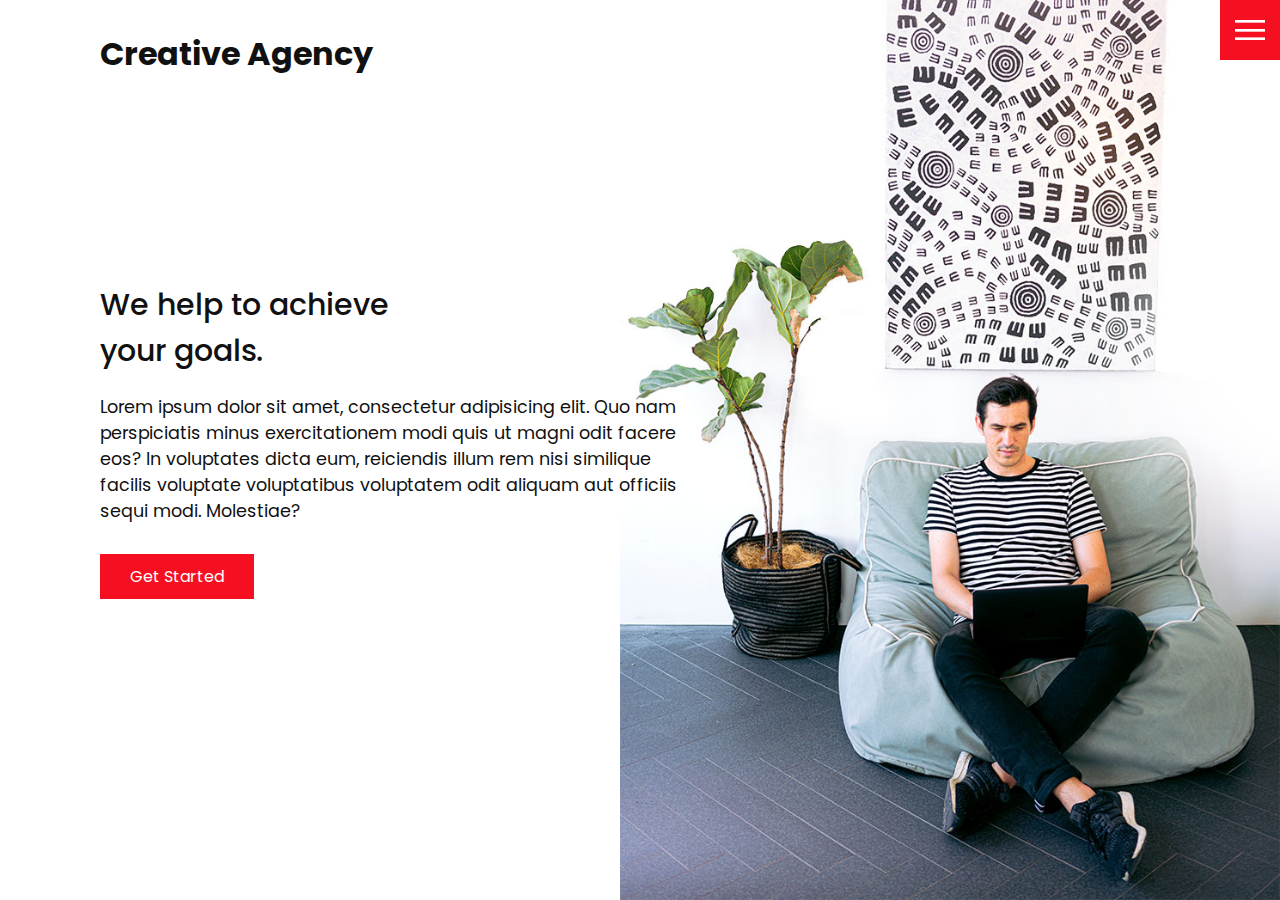
<file: index.html>
<!DOCTYPE html>
<html lang="en">
  <head>
    <meta charset="UTF-8" />
    <meta http-equiv="X-UA-Compatible" content="IE=edge" />
    <meta name="viewport" content="width=device-width, initial-scale=1.0" />
    <title>Creative Agency</title>
    <link rel="stylesheet" href="css/style.css" />
  </head>
  <body>
    <header>
      <div class="logo">Creative Agency</div>
      <div class="toggle"></div>
      <div class="navigation">
        <ul>
          <li><a href="index.html">Home</a></li>
          <li><a href="services.html">Services</a></li>
          <li><a href="work.html">Work</a></li>
          <li><a href="contact.html">Contact</a></li>
        </ul>

        <div class="social-bar">
          <ul>
            <li>
              <a href="https://facebook.com">
                <img src="images/facebook.png" target="_blank" alt="" />
              </a>
            </li>
            <li>
              <a href="https://twitter.com">
                <img src="images/twitter.png" target="_blank" alt="" />
              </a>
            </li>
            <li>
              <a href="https://instagram.com">
                <img src="images/instagram.png" target="_blank" alt="" />
              </a>
            </li>
          </ul>

          <a href="mailto:you@email.com" class="email-icon">
            <img src="images/email.png" alt="" />
          </a>
        </div>
      </div>
    </header>

    <section class="home">
      <img src="images/home-img.jpg" class="home-img" alt="" />
      <div class="home-content">
        <h1>
          We help to achieve <br />
          your goals.
        </h1>
        <p>
          Lorem ipsum dolor sit amet, consectetur adipisicing elit. Quo nam
          perspiciatis minus exercitationem modi quis ut magni odit facere eos?
          In voluptates dicta eum, reiciendis illum rem nisi similique facilis
          voluptate voluptatibus voluptatem odit aliquam aut officiis sequi
          modi. Molestiae?
        </p>
        <a href="contact.html" class="btn">Get Started</a>
      </div>
    </section>
    <script src="js/script.js"></script>
  </body>
</html>
</file>
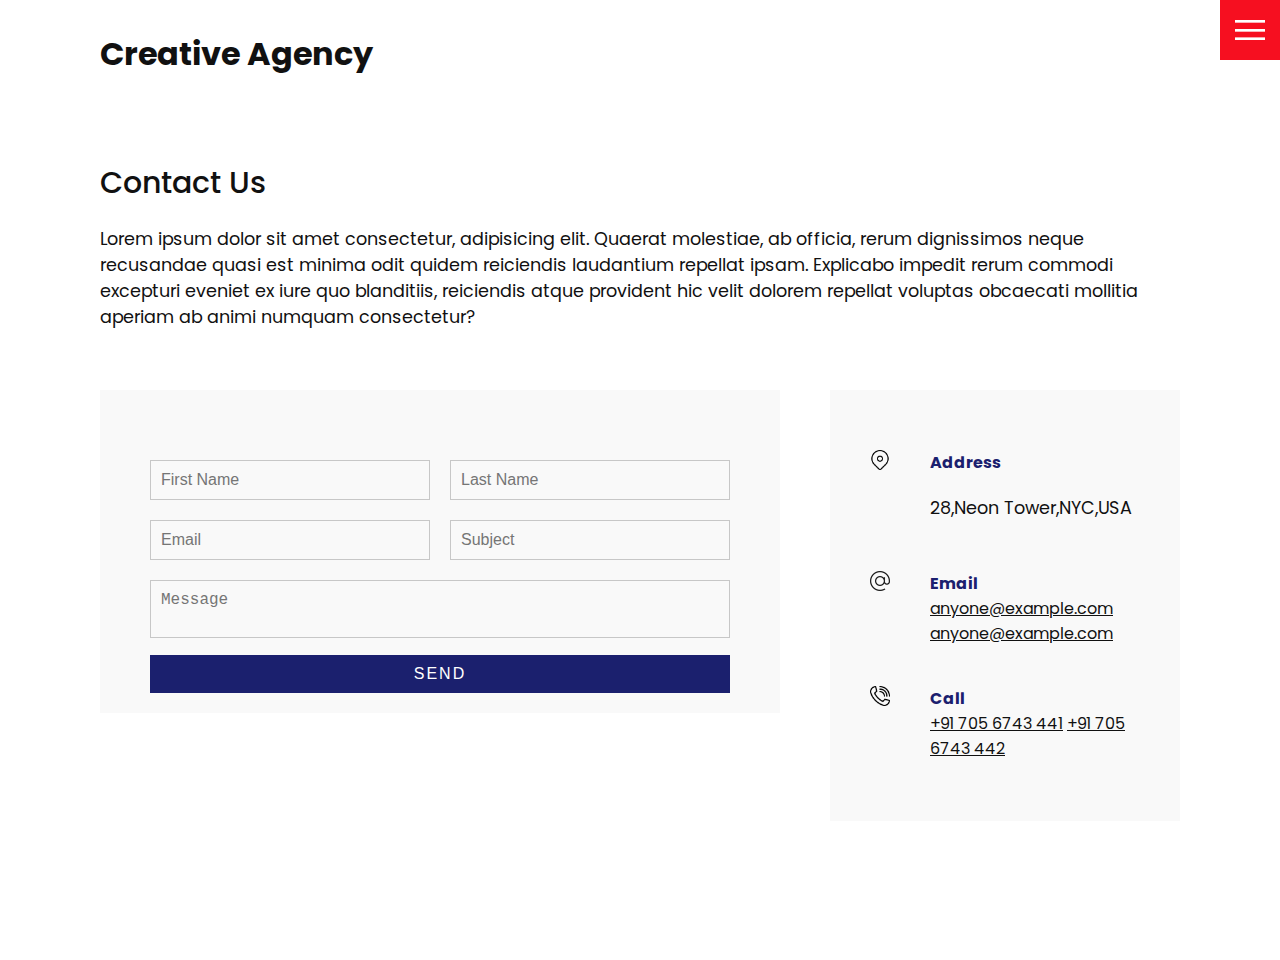
<file: contact.html>
<!DOCTYPE html>
<html lang="en">
  <head>
    <meta charset="UTF-8" />
    <meta http-equiv="X-UA-Compatible" content="IE=edge" />
    <meta name="viewport" content="width=device-width, initial-scale=1.0" />
    <title>Creative Agency</title>
    <link rel="stylesheet" href="css/style.css" />
  </head>
  <body>
    <header>
      <div class="logo">Creative Agency</div>
      <div class="toggle"></div>
      <div class="navigation">
        <ul>
          <li><a href="index.html">Home</a></li>
          <li><a href="services.html">Services</a></li>
          <li><a href="work.html">Work</a></li>
          <li><a href="contact.html">Contact</a></li>
        </ul>

        <div class="social-bar">
          <ul>
            <li>
              <a href="https://facebook.com">
                <img src="images/facebook.png" target="_blank" alt="" />
              </a>
            </li>
            <li>
              <a href="https://twitter.com">
                <img src="images/twitter.png" target="_blank" alt="" />
              </a>
            </li>
            <li>
              <a href="https://instagram.com">
                <img src="images/instagram.png" target="_blank" alt="" />
              </a>
            </li>
          </ul>

          <a href="mailto:you@email.com" class="email-icon">
            <img src="images/email.png" alt="" />
          </a>
        </div>
      </div>
    </header>

    <section>
      <div class="title">
        <h1>Contact Us</h1>
        <p>
          Lorem ipsum dolor sit amet consectetur, adipisicing elit. Quaerat
          molestiae, ab officia, rerum dignissimos neque recusandae quasi est
          minima odit quidem reiciendis laudantium repellat ipsam. Explicabo
          impedit rerum commodi excepturi eveniet ex iure quo blanditiis,
          reiciendis atque provident hic velit dolorem repellat voluptas
          obcaecati mollitia aperiam ab animi numquam consectetur?
        </p>
      </div>
      <div class="contact">
        <div class="contact-form">
          <form>
            <div class="row">
              <div class="input50">
                <input type="text" placeholder="First Name" />
              </div>
              <div class="input50">
                <input type="text" placeholder="Last Name" />
              </div>
            </div>
            <div class="row">
              <div class="input50">
                <input type="text" placeholder="Email" />
              </div>
              <div class="input50">
                <input type="text" placeholder="Subject" />
              </div>
            </div>

            <div class="row">
              <div class="input100">
                <textarea placeholder="Message"></textarea>
              </div>
            </div>

            <div class="row">
              <div class="input100">
                <input type="submit" value="Send" />
              </div>
            </div>
          </form>
        </div>

        <div class="contact-info">
          <div class="info-box">
            <img src="images/address.png" class="contact-icon" alt="" />

            <div class="details">
              <h4>Address</h4>
              <p>28,Neon Tower,NYC,USA</p>
            </div>
          </div>
          <div class="info-box">
            <img src="images/email.png" class="contact-icon" alt="" />

            <div class="details">
              <h4>Email</h4>
              <a href="mailto:anyone@example.com">anyone@example.com</a>
              <a href="mailto:anyone@example.com">anyone@example.com</a>
            </div>
          </div>
          <div class="info-box">
            <img src="images/call.png" class="contact-icon" alt="" />

            <div class="details">
              <h4>Call</h4>
              <a href="tel:+917056743441">+91 705 6743 441</a>
              <a href="tel:+917056743442">+91 705 6743 442</a>
            </div>
          </div>
        </div>
      </div>
    </section>
    <script src="js/script.js"></script>
  </body>
</html>
</file>
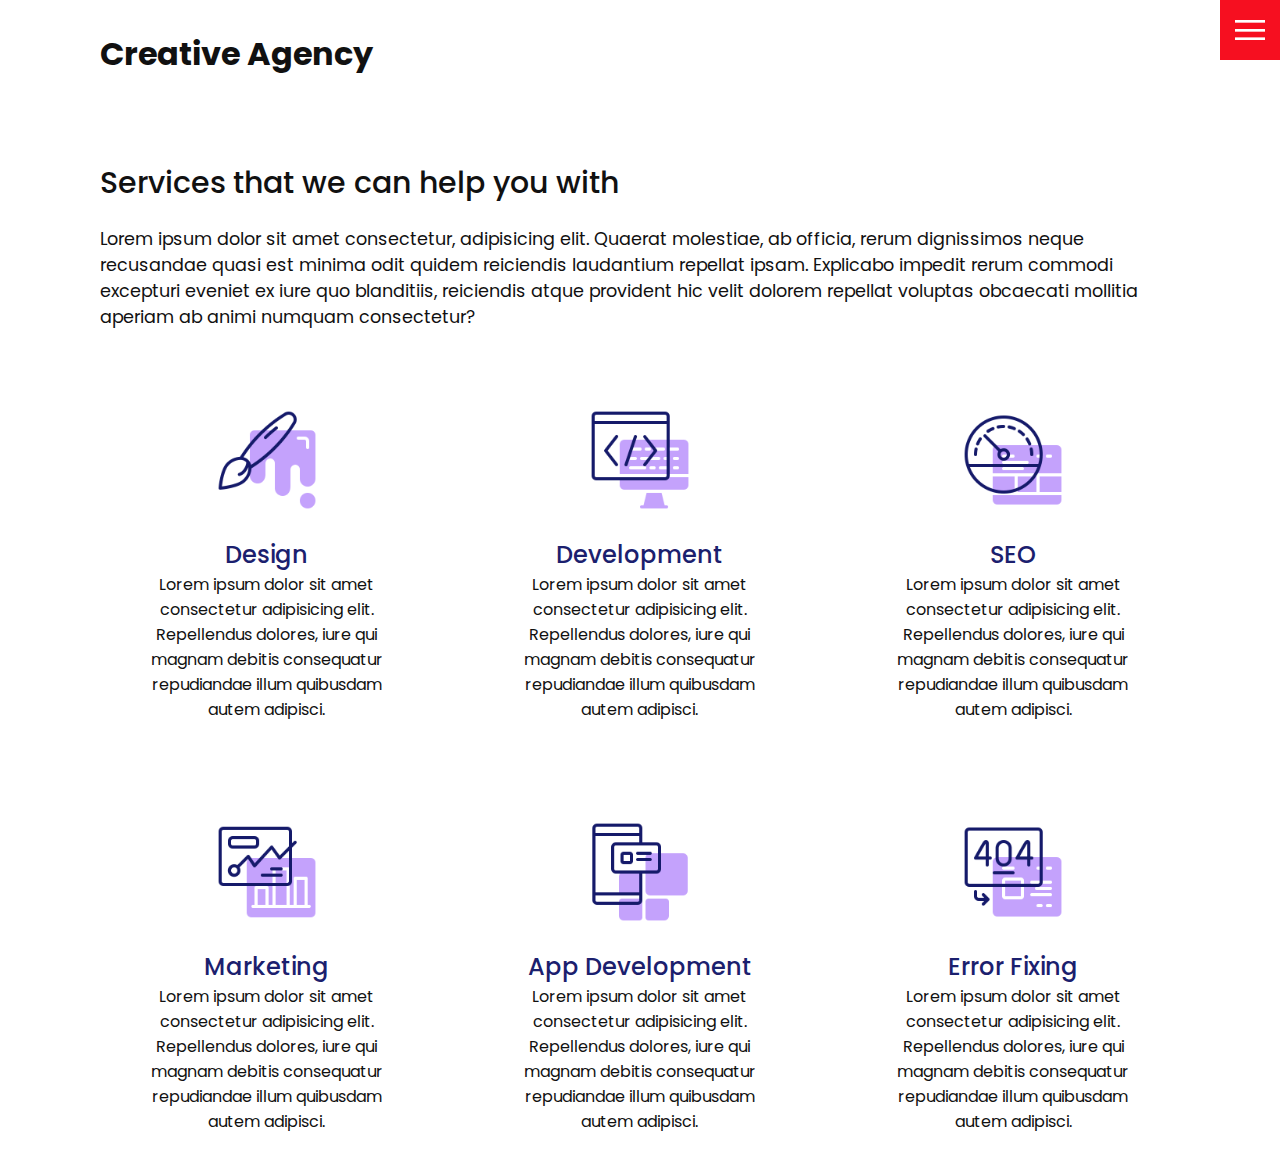
<file: services.html>
<!DOCTYPE html>
<html lang="en">
  <head>
    <meta charset="UTF-8" />
    <meta http-equiv="X-UA-Compatible" content="IE=edge" />
    <meta name="viewport" content="width=device-width, initial-scale=1.0" />
    <title>Creative Agency</title>
    <link rel="stylesheet" href="css/style.css" />
  </head>
  <body>
    <header>
      <div class="logo">Creative Agency</div>
      <div class="toggle"></div>
      <div class="navigation">
        <ul>
          <li><a href="index.html">Home</a></li>
          <li><a href="services.html">Services</a></li>
          <li><a href="work.html">Work</a></li>
          <li><a href="contact.html">Contact</a></li>
        </ul>

        <div class="social-bar">
          <ul>
            <li>
              <a href="https://facebook.com">
                <img src="images/facebook.png" target="_blank" alt="" />
              </a>
            </li>
            <li>
              <a href="https://twitter.com">
                <img src="images/twitter.png" target="_blank" alt="" />
              </a>
            </li>
            <li>
              <a href="https://instagram.com">
                <img src="images/instagram.png" target="_blank" alt="" />
              </a>
            </li>
          </ul>

          <a href="mailto:you@email.com" class="email-icon">
            <img src="images/email.png" alt="" />
          </a>
        </div>
      </div>
    </header>

    <section>
      <div class="title">
        <h1>Services that we can help you with</h1>
        <p>
          Lorem ipsum dolor sit amet consectetur, adipisicing elit. Quaerat
          molestiae, ab officia, rerum dignissimos neque recusandae quasi est
          minima odit quidem reiciendis laudantium repellat ipsam. Explicabo
          impedit rerum commodi excepturi eveniet ex iure quo blanditiis,
          reiciendis atque provident hic velit dolorem repellat voluptas
          obcaecati mollitia aperiam ab animi numquam consectetur?
        </p>
      </div>
      <div class="services">
        <div class="service">
          <div class="icon">
            <img src="images/001.png" alt="" />
          </div>
          <h2>Design</h2>
          Lorem ipsum dolor sit amet consectetur adipisicing elit. Repellendus
          dolores, iure qui magnam debitis consequatur repudiandae illum
          quibusdam autem adipisci.
        </div>
        <div class="service">
          <div class="icon">
            <img src="images/002.png" alt="" />
          </div>
          <h2>Development</h2>
          Lorem ipsum dolor sit amet consectetur adipisicing elit. Repellendus
          dolores, iure qui magnam debitis consequatur repudiandae illum
          quibusdam autem adipisci.
        </div>
        <div class="service">
          <div class="icon">
            <img src="images/003.png" alt="" />
          </div>
          <h2>SEO</h2>
          Lorem ipsum dolor sit amet consectetur adipisicing elit. Repellendus
          dolores, iure qui magnam debitis consequatur repudiandae illum
          quibusdam autem adipisci.
        </div>
        <div class="service">
          <div class="icon">
            <img src="images/004.png" alt="" />
          </div>
          <h2>Marketing</h2>
          Lorem ipsum dolor sit amet consectetur adipisicing elit. Repellendus
          dolores, iure qui magnam debitis consequatur repudiandae illum
          quibusdam autem adipisci.
        </div>
        <div class="service">
          <div class="icon">
            <img src="images/005.png" alt="" />
          </div>
          <h2>App Development</h2>
          Lorem ipsum dolor sit amet consectetur adipisicing elit. Repellendus
          dolores, iure qui magnam debitis consequatur repudiandae illum
          quibusdam autem adipisci.
        </div>
        <div class="service">
          <div class="icon">
            <img src="images/006.png" alt="" />
          </div>
          <h2>Error Fixing</h2>
          Lorem ipsum dolor sit amet consectetur adipisicing elit. Repellendus
          dolores, iure qui magnam debitis consequatur repudiandae illum
          quibusdam autem adipisci.
        </div>
      </div>
    </section>
    <script src="js/script.js"></script>
  </body>
</html>
</file>
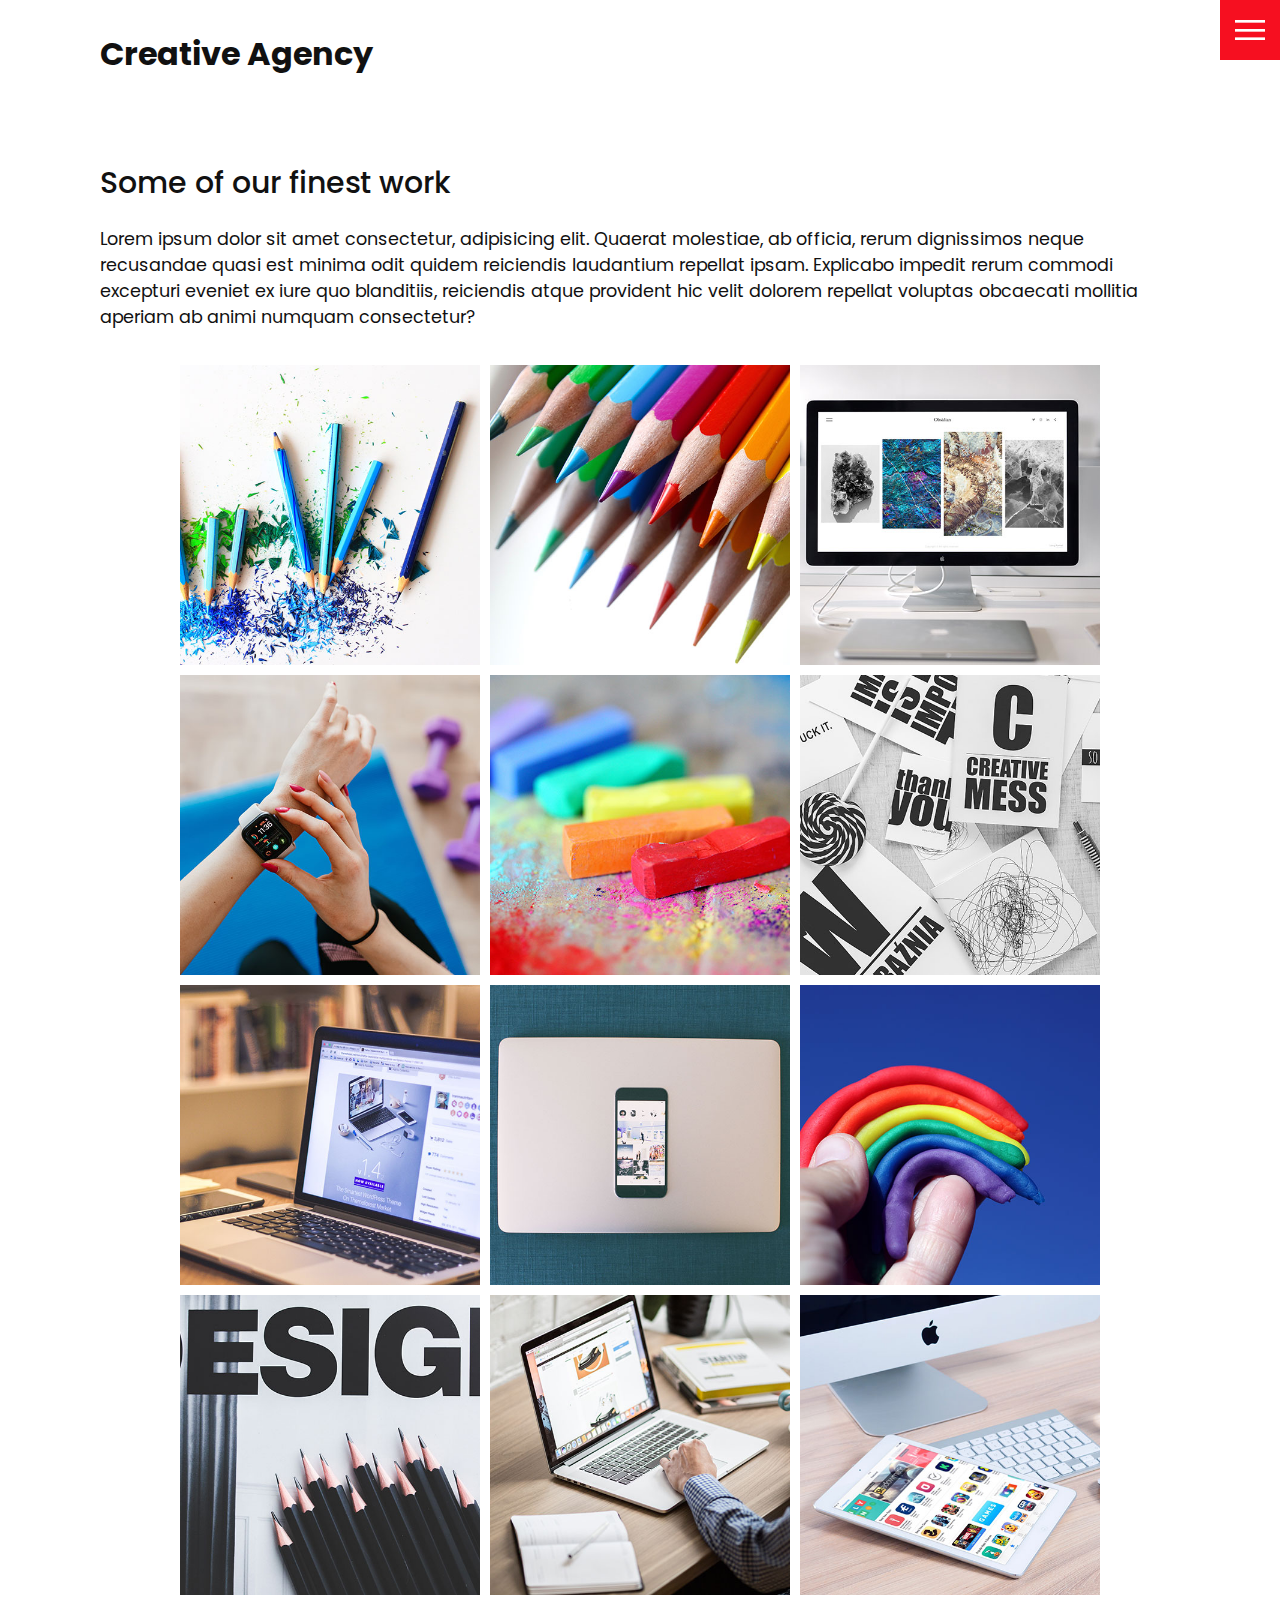
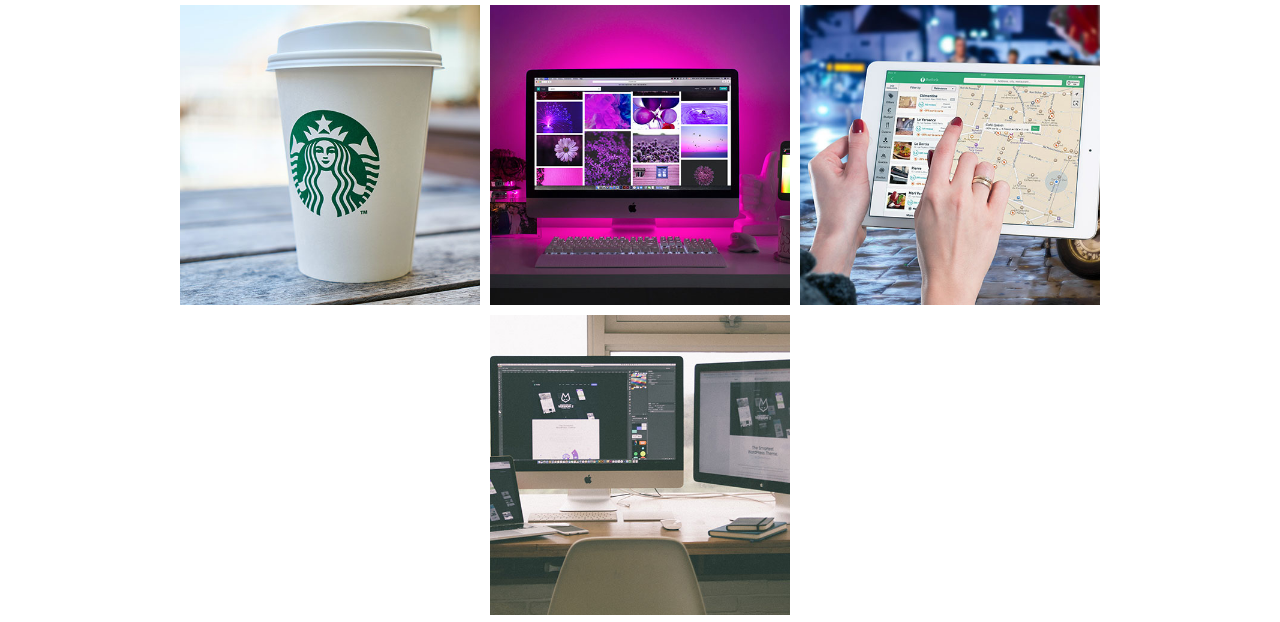
<file: work.html>
<!DOCTYPE html>
<html lang="en">
  <head>
    <meta charset="UTF-8" />
    <meta http-equiv="X-UA-Compatible" content="IE=edge" />
    <meta name="viewport" content="width=device-width, initial-scale=1.0" />
    <title>Creative Agency</title>
    <link rel="stylesheet" href="css/style.css" />
  </head>
  <body>
    <header>
      <div class="logo">Creative Agency</div>
      <div class="toggle"></div>
      <div class="navigation">
        <ul>
          <li><a href="index.html">Home</a></li>
          <li><a href="services.html">Services</a></li>
          <li><a href="work.html">Work</a></li>
          <li><a href="contact.html">Contact</a></li>
        </ul>

        <div class="social-bar">
          <ul>
            <li>
              <a href="https://facebook.com">
                <img src="images/facebook.png" target="_blank" alt="" />
              </a>
            </li>
            <li>
              <a href="https://twitter.com">
                <img src="images/twitter.png" target="_blank" alt="" />
              </a>
            </li>
            <li>
              <a href="https://instagram.com">
                <img src="images/instagram.png" target="_blank" alt="" />
              </a>
            </li>
          </ul>

          <a href="mailto:you@email.com" class="email-icon">
            <img src="images/email.png" alt="" />
          </a>
        </div>
      </div>
    </header>

    <section>
      <div class="title">
        <h1>Some of our finest work</h1>
        <p>
          Lorem ipsum dolor sit amet consectetur, adipisicing elit. Quaerat
          molestiae, ab officia, rerum dignissimos neque recusandae quasi est
          minima odit quidem reiciendis laudantium repellat ipsam. Explicabo
          impedit rerum commodi excepturi eveniet ex iure quo blanditiis,
          reiciendis atque provident hic velit dolorem repellat voluptas
          obcaecati mollitia aperiam ab animi numquam consectetur?
        </p>
      </div>

      <div class="portfolio">
        <div class="items">
          <img src="images/portfolio-item1.jpg" alt="" />
          <div class="action">
            <a href="#">Launch</a>
          </div>
        </div>
        <div class="items">
          <img src="images/portfolio-item2.jpg" alt="" />
          <div class="action">
            <a href="#">Launch</a>
          </div>
        </div>
        <div class="items">
          <img src="images/portfolio-item3.jpg" alt="" />
          <div class="action">
            <a href="#">Launch</a>
          </div>
        </div>
        <div class="items">
          <img src="images/portfolio-item4.jpg" alt="" />
          <div class="action">
            <a href="#">Launch</a>
          </div>
        </div>
        <div class="items">
          <img src="images/portfolio-item5.jpg" alt="" />
          <div class="action">
            <a href="#">Launch</a>
          </div>
        </div>
        <div class="items">
          <img src="images/portfolio-item6.jpg" alt="" />
          <div class="action">
            <a href="#">Launch</a>
          </div>
        </div>
        <div class="items">
          <img src="images/portfolio-item7.jpg" alt="" />
          <div class="action">
            <a href="#">Launch</a>
          </div>
        </div>
        <div class="items">
          <img src="images/portfolio-item8.jpg" alt="" />
          <div class="action">
            <a href="#">Launch</a>
          </div>
        </div>
        <div class="items">
          <img src="images/portfolio-item9.jpg" alt="" />
          <div class="action">
            <a href="#">Launch</a>
          </div>
        </div>
        <div class="items">
          <img src="images/portfolio-item10.jpg" alt="" />
          <div class="action">
            <a href="#">Launch</a>
          </div>
        </div>
        <div class="items">
          <img src="images/portfolio-item11.jpg" alt="" />
          <div class="action">
            <a href="#">Launch</a>
          </div>
        </div>
        <div class="items">
          <img src="images/portfolio-item12.jpg" alt="" />
          <div class="action">
            <a href="#">Launch</a>
          </div>
        </div>
        <div class="items">
          <img src="images/portfolio-item13.jpg" alt="" />
          <div class="action">
            <a href="#">Launch</a>
          </div>
        </div>
        <div class="items">
          <img src="images/portfolio-item14.jpg" alt="" />
          <div class="action">
            <a href="#">Launch</a>
          </div>
        </div>
        <div class="items">
          <img src="images/portfolio-item15.jpg" alt="" />
          <div class="action">
            <a href="#">Launch</a>
          </div>
        </div>
        <div class="items">
          <img src="images/portfolio-item16.jpg" alt="" />
          <div class="action">
            <a href="#">Launch</a>
          </div>
        </div>
      </div>
    </section>
    <script src="js/script.js"></script>
  </body>
</html>
</file>
<file: css/style.css>
@import url("https://fonts.googleapis.com/css2?family=Poppins:wght@200;300;400;500;600;700;800;900&display=swap");

/*BASE STYLES*/

* {
  margin: 0;
  padding: 0;
  box-sizing: border-box;
}

:root {
  --primary-color: #f60f20;
  --secondary-color: #1b206e;
}

html,
body {
  font-family: "Poppins", sans-serif;
  color: #111;
}

h1 {
  font-size: 30px;
  font-weight: 500;
}

p {
  margin: 20px 0px 10px;
  font-size: 1.1rem;
}

section {
  display: flex;
  flex-direction: column;
  height: 100vh;
  align-items: center;
  padding: 100px;
  margin-top: 60px;
}

section.home {
  flex-direction: row;
  margin-top: 0;
}

/*BUTTON*/

.btn {
  cursor: pointer;
  display: inline-block;
  background-color: var(--primary-color);
  color: white;
  text-decoration: none;
  padding: 10px 30px;
  margin: 20px 0;
  border: 0;
}

.btn:hover {
  transform: scale(1.65);
}

/*LOGO*/

.logo {
  position: absolute;
  top: 30px;
  left: 100px;
  font-size: 2rem;
  font-weight: 700;
  z-index: 20;
}

/*HOMEPAGE*/

.home-content {
  position: relative;
  z-index: 10;
  max-width: 600px;
}

.home-img {
  position: absolute;
  bottom: 0;
  right: 0;
  height: 110%;
}

/*SERVICES*/

.services {
  margin-top: 40px;
  display: grid;
  grid-template-columns: repeat(3, 1fr);
  gap: 40px;
  text-align: center;
}

.services .service {
  padding: 30px;
}

.services .service:hover {
  box-shadow: 0 10px 30px rgba(0, 0, 0, 0.1);
}

.services .service h2 {
  font-size: 24px;
  font-weight: 500;
  margin-top: 20px;
  color: #1b206e;
}

.services .service .icon img {
  max-width: 100px;
}

/*WORK PAGE*/

.portfolio {
  display: flex;
  flex-wrap: wrap;
  margin-top: 20px;
  justify-content: center;
}

.portfolio .items {
  position: relative;
  width: 300px;
  height: 300px;
  margin: 5px;
}

.portfolio .items img {
  width: 100%;
  height: 100%;
}

.portfolio .items .action {
  position: absolute;
  top: 0;
  left: 0;
  width: 100%;
  height: 100%;
  background: rgba(0, 0, 0, 0.8);
  display: flex;
  justify-content: center;
  align-items: center;
  opacity: 0;
  transition: 0.5s;
}

.portfolio .items:hover .action {
  opacity: 1;
}

.portfolio .items .action a {
  display: inline-block;
  color: #fff;
  text-decoration: none;
  border: 1px solid white;
  padding: 5px 15px;
}

/*Contact*/
.contact {
  position: relative;
  width: 100%;
  margin-top: 50px;
  display: flex;
  justify-content: space-between;
  align-items: flex-start;
}

.contact-form {
  position: relative;
  background: #f9f9f9;
  width: calc(100% - 400px);
  padding: 60px 40px 20px;
}

.contact-form form {
  width: 100%;
}

.contact-form .row {
  width: 100%;
  display: flex;
}

.contact-form .input50 {
  width: 50%;
  margin: 0 10px;
}

.contact-form .input100 {
  width: 100%;
  margin: 0 10px;
}

.contact-form .row input,
.contact-form .row textarea {
  position: relative;
  border: 1px solid rgba(0, 0, 0, 0.2);
  color: #111;
  background: transparent;
  width: 100%;
  padding: 10px;
  outline: none;
  font-size: 16px;
  font-weight: 300;
  margin: 10px 0;
  resize: none;
}

.contact-form .row text-area {
  height: 150px;
}

.contact-form .row input[type="submit"] {
  background-color: var(--secondary-color);
  color: white;
  margin: 0;
  text-transform: uppercase;
  letter-spacing: 2px;
  font-weight: 300;
  border: 0;
  cursor: pointer;
}

.contact-info {
  width: 350px;
  background: #f9f9f9;
  padding: 60px 40px 20px;
}

.contact-info .info-box {
  display: flex;
  align-items: flex-start;
  margin-bottom: 40px;
}

.contact-info .info-box .contact-icon {
  width: 20px;
  margin-right: 40px;
}

.contact-info .info-box .details h4 {
  color: var(--secondary-color);
}

.contact-info .info-box .details p,
.contact-info .info-box .details a {
  color: #111;
}

/*TOGGLE*/

.toggle {
  position: fixed;
  top: 0;
  right: 0;
  width: 60px;
  height: 60px;
  background: var(--primary-color) url(../images/menu.png);
  background-size: 30px;
  background-repeat: no-repeat;
  background-position: center;
  z-index: 20;
  cursor: pointer;
}

.toggle.active {
  background: var(--primary-color) url(../images/close.png);
  background-size: 25px;
  background-position: center;
  background-repeat: no-repeat;
}

/*NAVIGATION*/

.navigation {
  position: fixed;
  top: 0;
  left: 100%;
  width: 100%;
  height: 100%;
  background-color: #fff;
  z-index: 15;
  display: flex;
  justify-content: center;
  align-items: center;
}

.navigation.active {
  left: 0;
}

.navigation ul {
  position: relative;
}

.navigation ul li {
  position: relative;
  list-style: none;
  text-align: center;
}

.navigation ul li a {
  font-size: 2.2rem;
  color: #111;
  text-decoration: none;
  font-weight: 300;
}

.navigation ul li a:hover {
  color: var(--primary-color);
}

.navigation .social-bar {
  position: absolute;
  top: 0;
  left: 0;
  width: 60px;
  height: 100%;
  display: flex;
  justify-content: center;
  align-items: center;
}

.navigation .social-bar a {
  display: inline-block;
  transform: scale(0.5);
}

.navigation .email-icon {
  position: absolute;
  bottom: 20px;
  transform: scale(0.5);
}

/*MEDIA QUERIES*/
@media (max-width: 1068px) {
  .home-img {
    display: none;
  }

  .logo {
    top: 10px;
    left: 40px;
    font-size: 1.5rem;
  }

  section {
    padding: 100px 40px;
  }

  .navigation ul li a {
    font-size: 2rem;
  }

  .services {
    grid-template-columns: repeat(2, 1fr);
  }

  .contact {
    flex-direction: column;
  }

  .contact-form {
    width: 100%;
    padding: 30px 30px 20px;
  }

  .contact-form .row {
    flex-direction: column;
  }

  .contact-form .input100,
  .contact-form .input50 {
    width: 100%;
    margin: 0;
  }

  .contact-info {
    width: 100%;
    margin-top: 20px;
    padding: 30px 30px 20px;
  }
}

@media (max-width: 768px) {
  .services {
    grid-template-columns: 1fr;
  }

  .services .service {
    box-shadow: 0 10px 30px rgba(0, 0, 0, 0.1);
  }
}
</file>
